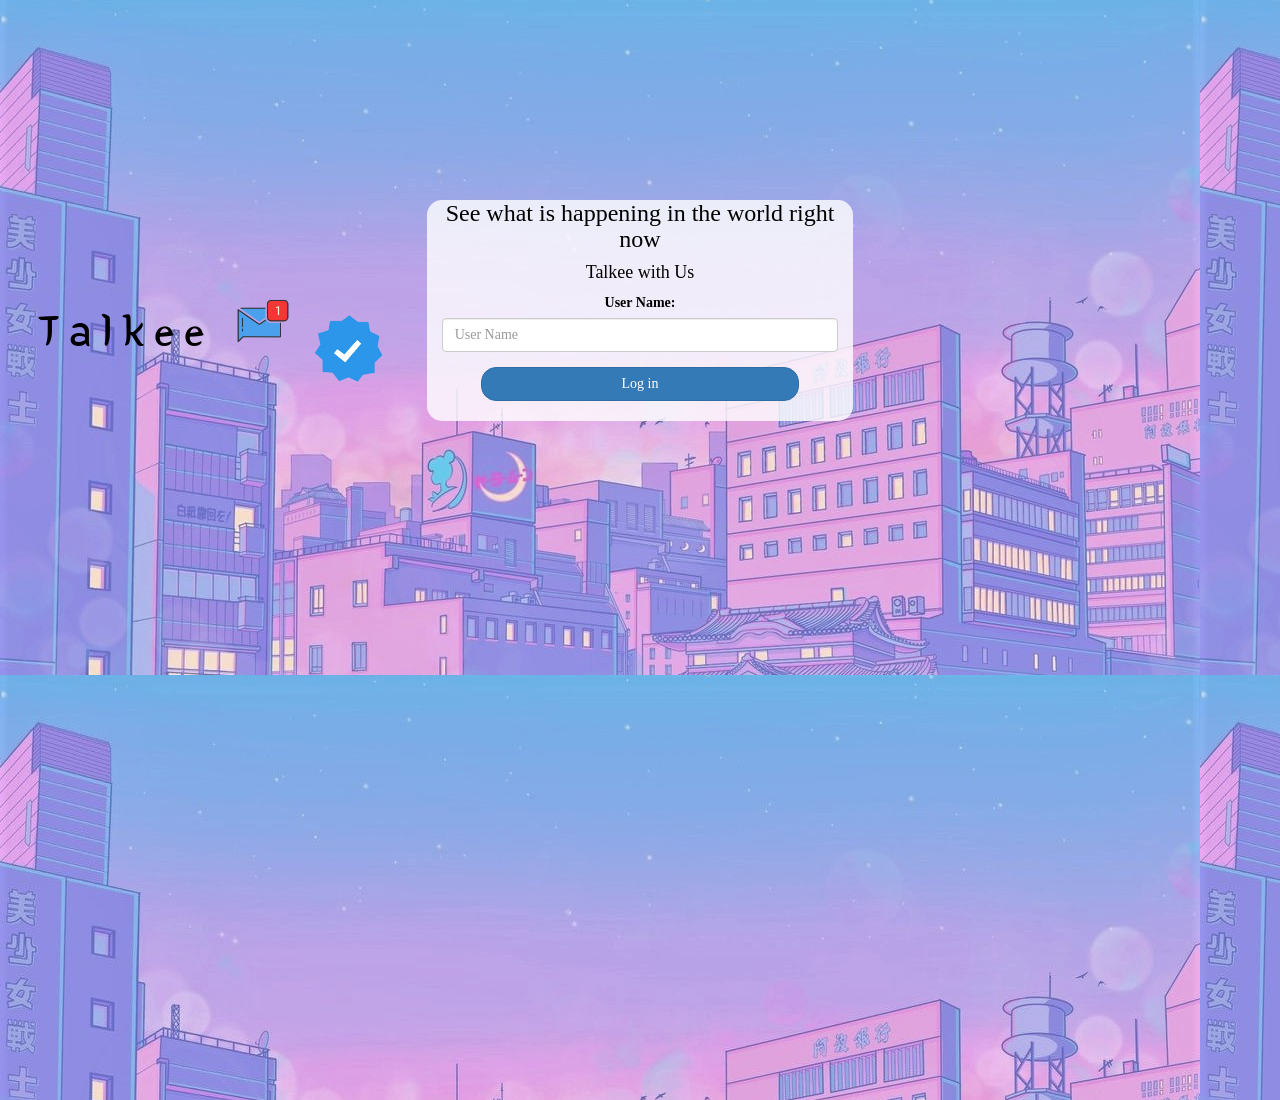
<file: index.html>
<!DOCTYPE html>
<html>
<head>
	<title>Talkee</title>
<link href="https://fonts.googleapis.com/css?family=Yeon+Sung&display=swap" rel="stylesheet"><meta name="viewport" content="width=device-width, initial-scale=1">

<link rel="stylesheet" href="https://maxcdn.bootstrapcdn.com/bootstrap/3.4.0/css/bootstrap.min.css">
<script src="https://ajax.googleapis.com/ajax/libs/jquery/3.4.1/jquery.min.js"></script>
<script src="https://maxcdn.bootstrapcdn.com/bootstrap/3.4.0/js/bootstrap.min.js"></script>

<link rel="stylesheet" type="text/css" href="style.css">
<script src="talkee.js"></script>
</head>
<body>
<center>
<div class = "col-lg-4">	
		<span>
		<h1 class="header">	
			Talkee	<sup>
		<img src="m2.png">
		</sup>
		<img src="tick.png" class="logo">
	</h1>
	</span>
</div>


	<div class="col-lg-4 col-md-6 col-sm-6 col-xs-11 login_div" id = "login_div">

		<h3 >See what is happening in the world right now</h3>
		<h4 >Talkee with Us</h4>
		<div class="form-group">
		  <label >User Name:</label>
		  <input type = "text" id = "user_name" class = "form-control" placeholder="User Name">
		</div>
		<button id="login_button" class="btn btn-primary" onclick = "addUser();">Log in</button>
		<br><br>
	</div>	
</center>
</body>
</html>
</file>
<file: style.css>
html, body
{
  height: 100%;
  margin: 0;
}

body
{
background-image: url("d.jpg");
color: rgb(189, 103, 82);
}

.header
{
	color: black;
	font-family: 'Yeon Sung';
	font-size: 45px;
	letter-spacing: 10px;
	margin-top: 80px;
}
.header img
{
	width: 80px;margin-left: -15px;
}

.login_div
{
	background: rgba(255,255,255,0.8);float: none;border-radius: 15px;
	color: black;
	font-family: cursive;
	margin-top:200px;
}

.logo
{
	width: 150px;margin-top: 30px;border-radius: 100px;
}

#login_button
{
	width: 80%;border-radius: 15px;
}

.room_name
{
	cursor: pointer;
	font-size: 20px;
}


#logout
{
	font-size: 20px; float: right;
}


#output
{
	padding: 10px; width:80%;background: rgba(255,255,255,0.8);border-radius: 15px;
}

.input_div_room_page
{
	width: 80%;
}

.input_div label
{
	color: white;font-size: 20px;
}


.input_div_message_page
{
	position: fixed;bottom: 0px;width: 100%;background: rgba(255,255,255,0.8);
}
.input_div_message_page label
{
	color: black;
}
.input_div_message_page #msg
{
	width: 80%;
}
.input_div_message_page button
{
	margin-top: 15px;
	width: 50%; 
}
.color_white
{
	color: white
}

.user_tick
{
	width:20px;
}
.message_h4
{
	padding-left:5px;color:grey;
}
</file>
